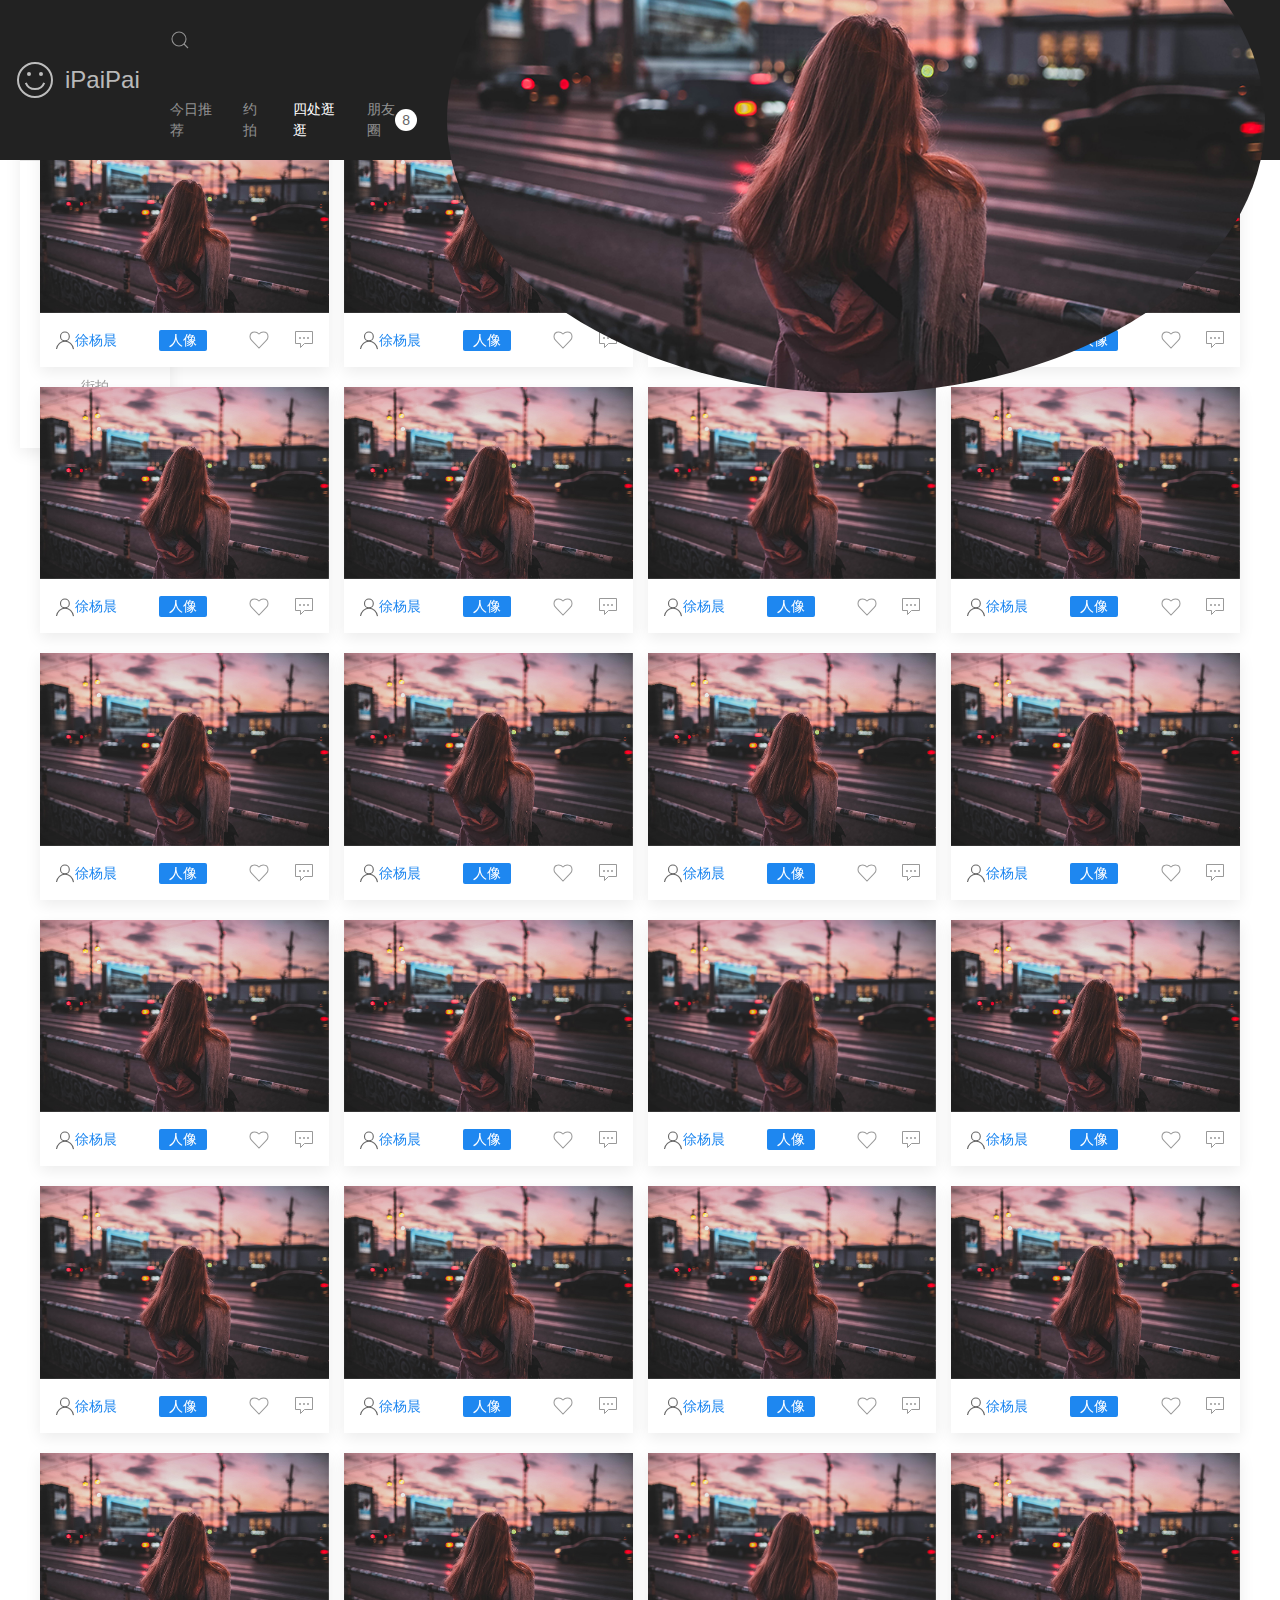
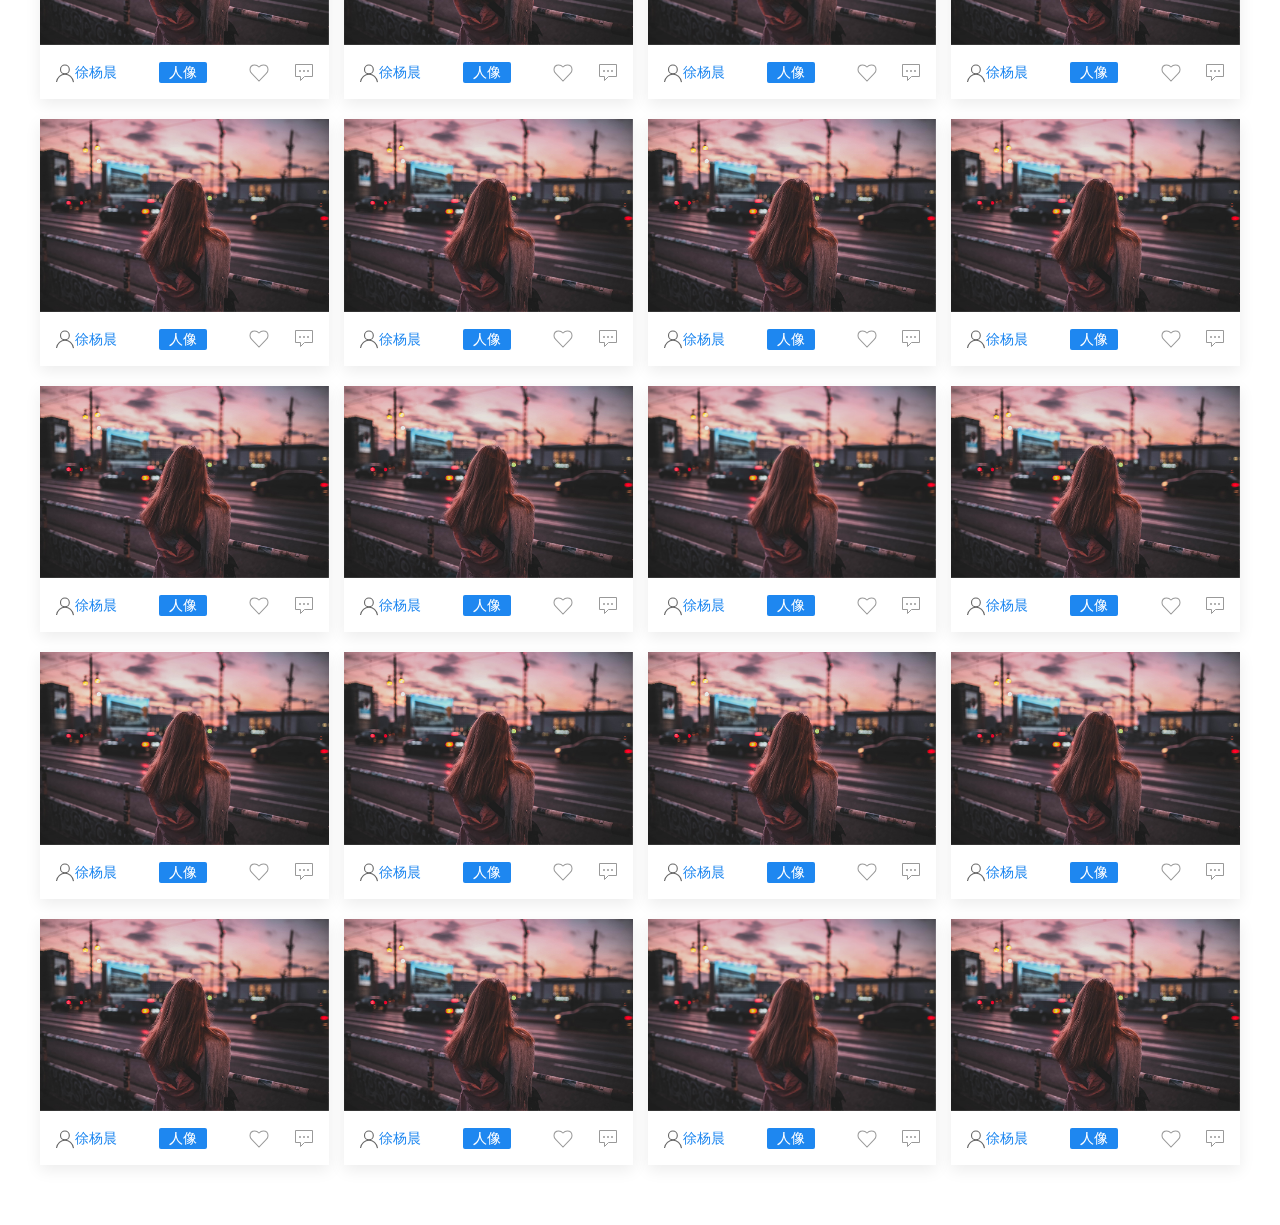
<file: html/ground.html>
<!DOCTYPE html>
<html lang="en">
    <head>
        <meta charset="UTF-8">
        <title>iPaiPai - 专注于约拍的网站</title>
        <link rel="stylesheet" href="../css/uikit.min.css"/>
        <link rel="stylesheet" type="text/css" href="../css/today.css">
        <link rel="stylesheet" type="text/css" href="../css/ground.css">

        <script src="../js/lib/jquery-3.2.1.min.js"></script>
        <script src="../js/lib/uikit.min.js"></script>
        <script src="../js/lib/uikit-icons.min.js"></script>
        <script src="../js/lib/URI.min.js"></script>
        <script src="../js/util/labels.js"></script>
        <script src="../js/component/photoCard.js"></script>

        <script>
            $('document').ready(function () {
                let labelArr = getLabelEngArray();
                let uri = new URI();
                $.each(labelArr, function (index, element) {
                    if (element === uri.search(true).label) {
                        $('.ground-filter').children('li')[index].className = 'uk-active';
                    }
                });

                let photoData = [
                    {
                        photoUrl: '../../imgs/index/bg1.jpg',
                        photoAuthor: '徐杨晨',
                        photoLabel: '人像',
                    },
                    {
                        photoUrl: '../../imgs/index/bg1.jpg',
                        photoAuthor: '徐杨晨',
                        photoLabel: '人像',
                    },
                    {
                        photoUrl: '../../imgs/index/bg1.jpg',
                        photoAuthor: '徐杨晨',
                        photoLabel: '人像',
                    },
                    {
                        photoUrl: '../../imgs/index/bg1.jpg',
                        photoAuthor: '徐杨晨',
                        photoLabel: '人像',
                    },
                    {
                        photoUrl: '../../imgs/index/bg1.jpg',
                        photoAuthor: '徐杨晨',
                        photoLabel: '人像',
                    },
                    {
                        photoUrl: '../../imgs/index/bg1.jpg',
                        photoAuthor: '徐杨晨',
                        photoLabel: '人像',
                    },
                    {
                        photoUrl: '../../imgs/index/bg1.jpg',
                        photoAuthor: '徐杨晨',
                        photoLabel: '人像',
                    },
                    {
                        photoUrl: '../../imgs/index/bg1.jpg',
                        photoAuthor: '徐杨晨',
                        photoLabel: '人像',
                    },
                    {
                        photoUrl: '../../imgs/index/bg1.jpg',
                        photoAuthor: '徐杨晨',
                        photoLabel: '人像',
                    },
                    {
                        photoUrl: '../../imgs/index/bg1.jpg',
                        photoAuthor: '徐杨晨',
                        photoLabel: '人像',
                    },
                    {
                        photoUrl: '../../imgs/index/bg1.jpg',
                        photoAuthor: '徐杨晨',
                        photoLabel: '人像',
                    },
                    {
                        photoUrl: '../../imgs/index/bg1.jpg',
                        photoAuthor: '徐杨晨',
                        photoLabel: '人像',
                    }, {
                        photoUrl: '../../imgs/index/bg1.jpg',
                        photoAuthor: '徐杨晨',
                        photoLabel: '人像',
                    },
                    {
                        photoUrl: '../../imgs/index/bg1.jpg',
                        photoAuthor: '徐杨晨',
                        photoLabel: '人像',
                    },
                    {
                        photoUrl: '../../imgs/index/bg1.jpg',
                        photoAuthor: '徐杨晨',
                        photoLabel: '人像',
                    },
                    {
                        photoUrl: '../../imgs/index/bg1.jpg',
                        photoAuthor: '徐杨晨',
                        photoLabel: '人像',
                    }, {
                        photoUrl: '../../imgs/index/bg1.jpg',
                        photoAuthor: '徐杨晨',
                        photoLabel: '人像',
                    },
                    {
                        photoUrl: '../../imgs/index/bg1.jpg',
                        photoAuthor: '徐杨晨',
                        photoLabel: '人像',
                    },
                    {
                        photoUrl: '../../imgs/index/bg1.jpg',
                        photoAuthor: '徐杨晨',
                        photoLabel: '人像',
                    },
                    {
                        photoUrl: '../../imgs/index/bg1.jpg',
                        photoAuthor: '徐杨晨',
                        photoLabel: '人像',
                    }, {
                        photoUrl: '../../imgs/index/bg1.jpg',
                        photoAuthor: '徐杨晨',
                        photoLabel: '人像',
                    },
                    {
                        photoUrl: '../../imgs/index/bg1.jpg',
                        photoAuthor: '徐杨晨',
                        photoLabel: '人像',
                    },
                    {
                        photoUrl: '../../imgs/index/bg1.jpg',
                        photoAuthor: '徐杨晨',
                        photoLabel: '人像',
                    },
                    {
                        photoUrl: '../../imgs/index/bg1.jpg',
                        photoAuthor: '徐杨晨',
                        photoLabel: '人像',
                    }, {
                        photoUrl: '../../imgs/index/bg1.jpg',
                        photoAuthor: '徐杨晨',
                        photoLabel: '人像',
                    },
                    {
                        photoUrl: '../../imgs/index/bg1.jpg',
                        photoAuthor: '徐杨晨',
                        photoLabel: '人像',
                    },
                    {
                        photoUrl: '../../imgs/index/bg1.jpg',
                        photoAuthor: '徐杨晨',
                        photoLabel: '人像',
                    },
                    {
                        photoUrl: '../../imgs/index/bg1.jpg',
                        photoAuthor: '徐杨晨',
                        photoLabel: '人像',
                    }, {
                        photoUrl: '../../imgs/index/bg1.jpg',
                        photoAuthor: '徐杨晨',
                        photoLabel: '人像',
                    },
                    {
                        photoUrl: '../../imgs/index/bg1.jpg',
                        photoAuthor: '徐杨晨',
                        photoLabel: '人像',
                    },
                    {
                        photoUrl: '../../imgs/index/bg1.jpg',
                        photoAuthor: '徐杨晨',
                        photoLabel: '人像',
                    },
                    {
                        photoUrl: '../../imgs/index/bg1.jpg',
                        photoAuthor: '徐杨晨',
                        photoLabel: '人像',
                    }, {
                        photoUrl: '../../imgs/index/bg1.jpg',
                        photoAuthor: '徐杨晨',
                        photoLabel: '人像',
                    },
                    {
                        photoUrl: '../../imgs/index/bg1.jpg',
                        photoAuthor: '徐杨晨',
                        photoLabel: '人像',
                    },
                    {
                        photoUrl: '../../imgs/index/bg1.jpg',
                        photoAuthor: '徐杨晨',
                        photoLabel: '人像',
                    },
                    {
                        photoUrl: '../../imgs/index/bg1.jpg',
                        photoAuthor: '徐杨晨',
                        photoLabel: '人像',
                    }, {
                        photoUrl: '../../imgs/index/bg1.jpg',
                        photoAuthor: '徐杨晨',
                        photoLabel: '人像',
                    },
                    {
                        photoUrl: '../../imgs/index/bg1.jpg',
                        photoAuthor: '徐杨晨',
                        photoLabel: '人像',
                    },
                    {
                        photoUrl: '../../imgs/index/bg1.jpg',
                        photoAuthor: '徐杨晨',
                        photoLabel: '人像',
                    },
                    {
                        photoUrl: '../../imgs/index/bg1.jpg',
                        photoAuthor: '徐杨晨',
                        photoLabel: '人像',
                    }];

                $.each(photoData, function (index, element) {
                    let photo = new PhotoCard(element);
                    $('.ground-container').children('div').get(index % 4).appendChild(photo.render().get(0));
                });
            })
        </script>
    </head>
    <body>
        <header>
            <nav class="uk-background-secondary uk-light" uk-navbar uk-sticky>
                <div class="uk-navbar-left">
                    <a class="uk-navbar-item uk-logo" href="today.html"><span class="uk-margin-small-right uk-icon"
                                                                              uk-icon="icon: happy; ratio: 2"></span>iPaiPai</a>
                </div>
                <div class="uk-navbar-right">
                    <div>
                        <a class="uk-navbar-toggle" uk-search-icon href="#"></a>
                        <div class="uk-drop" uk-drop="mode: click; pos: left-center; offset: 0">
                            <form class="uk-search uk-search-navbar uk-width-1-1">
                                <input class="uk-search-input" type="search" placeholder="搜索用户/标签..." autofocus>
                            </form>
                        </div>
                    </div>
                    <ul class="uk-navbar-nav">
                        <li><a href="today.html">今日推荐</a></li>
                        <li><a href="activity.html">约拍</a></li>
                        <li class="uk-active"><a href="">四处逛逛</a></li>
                        <li><a href="friendsNews.html">朋友圈<span class="uk-badge">8</span></a></li>
                        <li>
                            <a href=""><img class="uk-border-circle" id="headPic" src="../imgs/index/bg1.jpg"/></a>
                            <div class="uk-width-small uk-navbar-dropdown">
                                <ul class="uk-nav uk-navbar-dropdown-nav">
                                    <li><a href="myPage.html"><span class="uk-icon" uk-icon="icon:home"></span>我的主页</a></li>
                                    <li><a href=""><span class="uk-icon" uk-icon="icon:image"></span>我的相册</a></li>
                                    <li><a href=""><span class="uk-icon" uk-icon="icon:sign-out"></span>登出</a></li>
                                </ul>
                            </div>
                        </li>
                    </ul>
                </div>
            </nav>
        </header>
        <main>
            <div class="uk-display-inline-block uk-position-fixed uk-card uk-card-default uk-margin-left uk-margin-top">
                <h6 class="uk-card-header uk-text-center uk-margin-remove-bottom">类型</h6>
                <ul class="uk-card-body uk-nav uk-nav-default uk-flex-left uk-child-width-auto ground-filter">
                    <li><a href="?label=people">人像</a></li>
                    <li><a href="?label=scenery">风景</a></li>
                    <li><a href="?label=pet">宠物</a></li>
                    <li><a href="?label=object">物体</a></li>
                    <li><a href="?label=food">美食</a></li>
                    <li><a href="?label=street">街拍</a></li>
                    <li><a href="?label=art">艺术</a></li>
                </ul>
            </div>
            <div class="uk-flex uk-flex-right">
                <div class="uk-padding uk-grid-small uk-child-width-expand ground-container" uk-grid>
                    <div id="column1">

                    </div>
                    <div id="column2">

                    </div>
                    <div id="column3">

                    </div>
                    <div id="column4">

                    </div>
                </div>
            </div>
        </main>
        <footer>

        </footer>
    </body>
</html>
</file>
<file: css/today.css>
.uk-navbar-dropdown {
    padding: 15px;
}

.uk-search-input {
    font-size: .875rem !important;
    background: rgba(255, 255, 255, 0.3) !important;
    padding-left: 10px;
}

.uk-card-footer {
    padding: 15px;
}

.like-badge {
    background: #f0506e;
}

footer div {
    height: 70px;
}

.top3-head-pic {
    width: 150px;
    height: 150px;
}

.top10-head-pic {
    width: 90px;
    height: 90px;
}

.top3-icon {
    width: 80px;
    height: 80px;
    margin-top: 40px;
    /*margin-bottom: 40px;*/
}

.uk-navbar-dropdown-nav li span {
    margin-right: 20px;
}

.uk-notification-message {
    font-size: 1rem;
    text-align: center;
}
</file>
<file: css/ground.css>
.ground-filter li{
    width: 150px;
}
.ground-filter li a{
    padding: 10px;
    text-align: center;
}
.ground-container{
    width: 1220px;
}
</file>
